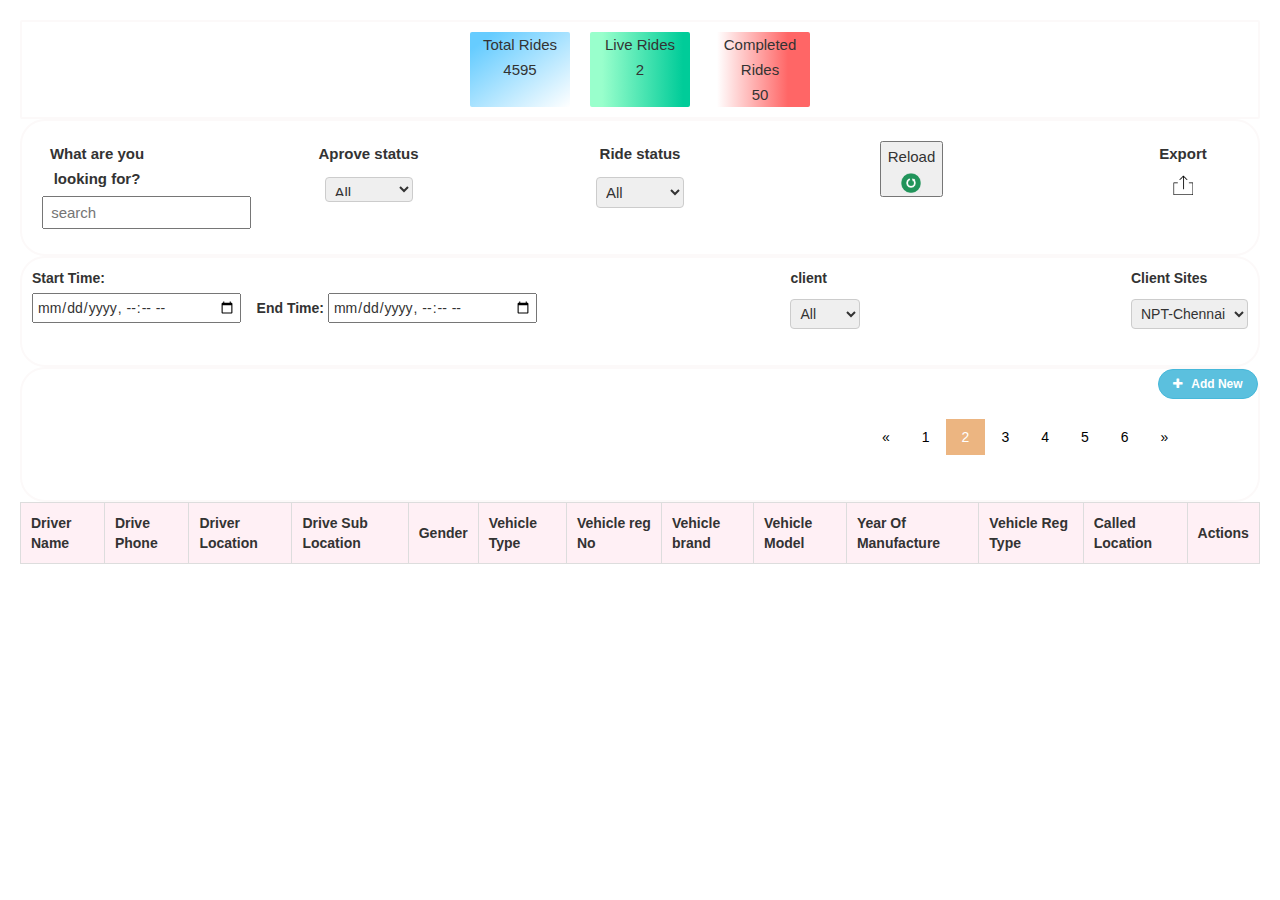
<file: index.html>
<!DOCTYPE html>
<html>
<head>
  <meta name="viewport" content="width=device-width, initial-scale=1.0">
  <title>drivers details</title>
<link rel="stylesheet" href="https://fonts.googleapis.com/css?family=Roboto|Varela+Round|Open+Sans">
<link rel="stylesheet" href="https://fonts.googleapis.com/icon?family=Material+Icons">
<link rel="stylesheet" href="https://maxcdn.bootstrapcdn.com/font-awesome/4.7.0/css/font-awesome.min.css">
<link rel="stylesheet" href="https://maxcdn.bootstrapcdn.com/bootstrap/3.3.7/css/bootstrap.min.css">
<script src="https://ajax.googleapis.com/ajax/libs/jquery/3.6.1/jquery.min.js"></script>
<script src="https://maxcdn.bootstrapcdn.com/bootstrap/3.3.7/js/bootstrap.min.js"></script>
<a href="https://www.flaticon.com/free-icons/taxi-driver" title="taxi driver icons"></a>

  <link rel="stylesheet" href="new.css">
  <script src="college.js"></script>
</head>
<body>
<div class="flex-container">
  <div class="card1">Total Rides  4595  </i> </div>
   <div class="card2">Live Rides<br> 2</div>
   <div class="card3">Completed Rides<br>50</div>
 
</div>
<div class="flex" >
<div>
  <label>What are you looking for?</label>
  <input type="text" id="search" placeholder=" search" >
</div>
<div> <label>Aprove status</label><br>
  <select id="select1" style="width: 80%;height: 25px;">
      <option value="free">All</option>
      <option value="basic">selected</option>
  </select>
</div>
<div><label>Ride status</label><br>
  <select id="select1" style="width: 80%;">
      <option value="free">All</option>
      <option value="basic">Live</option>
      <option value="premium">Completed</option>
  </select>
</div>
<div><button onclick="fun()">Reload</label><br><img src="reload.png" width="20" height="20"></i></div>
<div><label>Export</label><br><img src="export.png" width="20" height="20"></i></div>

</div>

<div class="flexbox">
  <div>
    <label for="Start Time">Start Time:</label><br>
    <input type="datetime-local" id="Start time" name="Start time">&nbsp;&nbsp;&nbsp;
    <label for="Start Time">End Time:</label>
   <input type="datetime-local" id="End time" name="End time">
  </div>
  <div><label>client</label><br>
    <select id="select1" style="width: 80%;">
        <option value="free">All</option>
        <option value="basic">selected</option>
    </select>
  </p></div>
  <div><label>Client Sites</label><br>
    <select id="select1" style="width: 100%;">
        <option value="free">NPT-Chennai</option>
        <option value="basic">NPT-Covai</option>
        <option value="premium">#</option>
    </select>
  </p></div>
  
  </div>
  
  <div class="flextable">
    <div class="centered">
      
            <div class="table-wrapper">
            <div class="table-title">
            <div class="row">
            <div class="col-sm-8"><h2> <b></b></h2></div>
            <div class="col-sm-4">    
              <button class="btn btn-info add-new" data-toggle="modal" data-target="#myModal" onclick="openForm()"><i class="fa fa-plus"></i> Add New</button>
              <div class="pagination">
              <a href="#">&laquo;</a>
              <a href="#">1</a>
              <a href="#" class="active">2</a>
              <a href="#">3</a>
              <a href="#">4</a>
              <a href="#">5</a>
              <a href="#">6</a>
              <a href="#">&raquo;</a>
            </div>  
            </div>
            </div>
            </div>
           </div>
    </div>
</div>
<div style="overflow-x:auto;">
<div class="form-popup" id="myForm" style="width: -111%;">
  <form  autocomplete="off" class="form-container">

    <h4><b>Create Driver</b></h4>
    <div class="container" >

      <label for="dn" class="my1" >Driver Name</label>
      <input type="text" name="dn" id="dn"  > 
      
      
      <label for="dp"class="my1">Drive Phone</label>
      <input type="number" name="dp" id="dp"  > <br>

      
      
       <label for="dl"class="my1" class="dl">Driver Location</label>
       <input type="text" name="dl" id="dl">

       <label for="dsl" class="my1">Drive Sub Location</label>
       <input type="text" name="dsl" id="dsl" ><br>
    
       <label for="ge" class="my1" >Gender</label>
          <select class="op" name="ge"  id="ge" >
                 <option value="male">Male</option>
                 <option value="Female">Female</option>
                 <option value="other">other</option>
           </select>

        <label for="ve" class="my1">Vehicle Type</label>
          <select class="op" name="ve" id="ve" >
          <option value="bike">2</option>
            <option value="auto">3</option>
          <option value="car">4</option>
          </select><br>

        <label for="vrn" class="my1">Vehicle reg No</label>
        <input type="text" name="vrn" id="vrn" style=" text-transform: uppercase;" > 
      
         <label for="vb" class="my1">Vehicle brand</label>
          <input type="text"  name="vb" id="vb"><br>

          <label for="vm" class="my1">Vehicle Model</label>
          <input type="text" name="vm" id="vm">

          <label for="yom" class="my1">Year Of Manufacture</label>
          <input type="number"  name="yom" id="yom"> <br>
    
            <label for="vrt" class="my1">Vehicle Reg Type</label>
            <select  class="op" name="vrt" id="vrt" >
              <option value="volvo">Volvo</option>
              <option value="saab">Saab</option>
            <option value="opel">Opel</option>
              <option value="audi">Audi</option>
            </select>

          <label for="cl"  class="my1">Called Location</label>
           <select class="op" name="cl"  id="cl" >
               <option value="volvo">Volvo</option>
             <option value="saab">Saab</option>
              <option value="opel">Opel</option>
              <option value="audi">Audi</option>
            </select><br><br>

            <input type="submit" onclick="closeForm();onFormSubmit();" value="Create" style="font-size: medium;">
            <button type="button" class="btn cancel" onclick="closeForm()"  > <i class="fa fa-close"></i></button>
      </div>
  </form>

</div>
</div>
<div style="overflow-x:auto;">

<table id="employeeList" cellspacing="0" width="100%">
  <thead>
  <tr style ="background-color:lavenderblush;">
    <th>Driver Name</th>
    <th>Drive Phone</th>
    <th>Driver Location</th>
    <th>Drive Sub Location</th>
    <th>Gender</th>
    <th>Vehicle Type</th>
    <th>Vehicle reg No</th>
    <th>Vehicle brand</th>
    <th>Vehicle Model</th>
    <th>Year Of Manufacture</th>
    <th>Vehicle Reg Type</th>
    <th>Called Location</th>
    <th>Actions</th>
  </tr>
</thead>
<tbody>

</tbody>
</table>
</div>
</body>
</html>
</file>
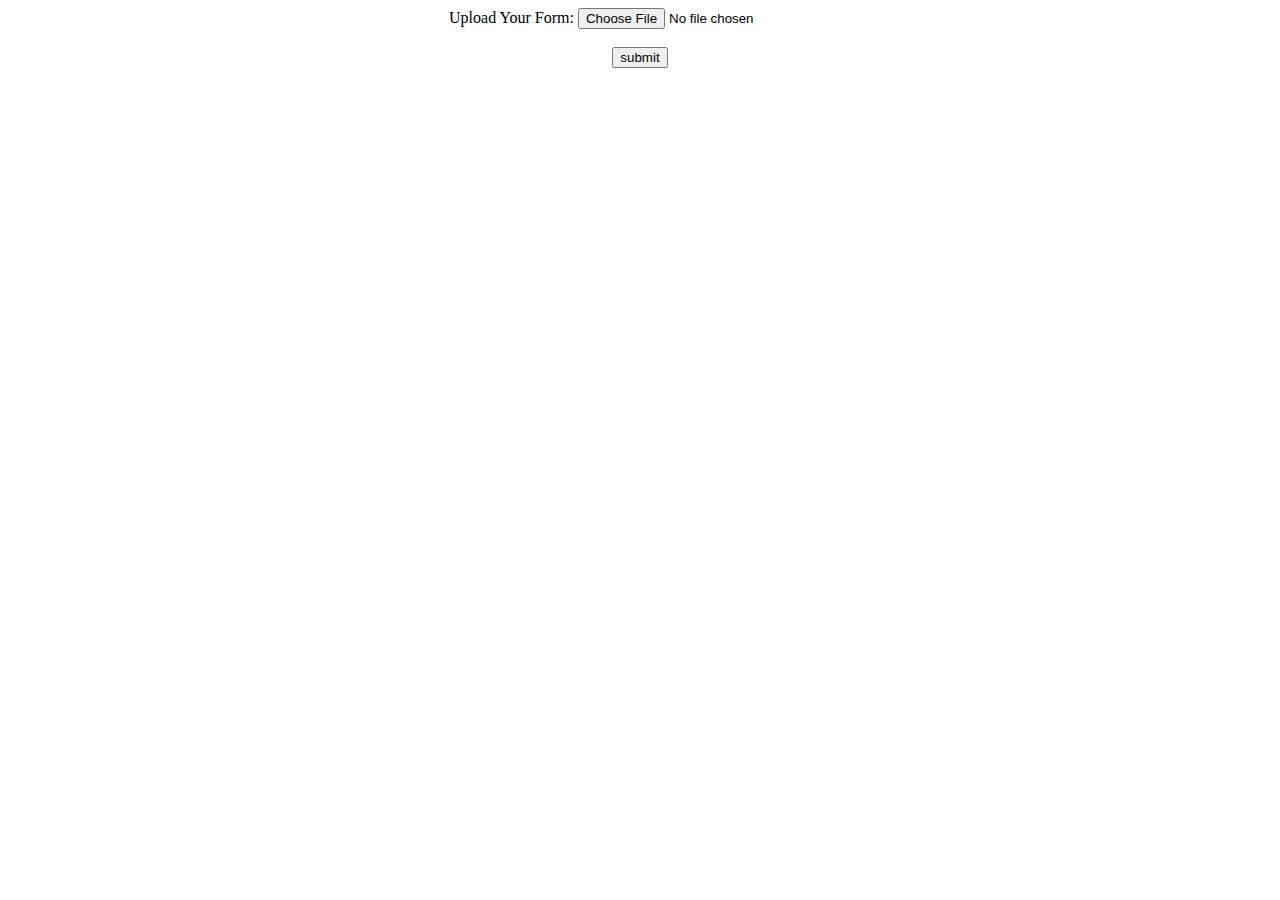
<file: file.html>
<!DOCTYPE html>
<html>

<head>
	<title>File Upload</title>

	<!--CSS code-->
	<style>
		body {
			text-align: center;
		}
	</style>
</head>

<body>
	<label> Upload Your Form: </label>
	<input type="file" id="myFile" /> <br /><br />
	
	<input type="submit" value="submit" />
</body>

</html>
</file>
<file: new.css>
* {
    box-sizing: border-box;
  }
  input::-webkit-outer-spin-button,
  input::-webkit-inner-spin-button {
    -webkit-appearance: none;
    margin: 0;
  }
  
  .add-new {
    float:right;
    height: 30px;
    font-weight: bold;
    font-size: 12px;
    text-shadow: none;
    min-width: 100px;
    border-radius: 50px;
    line-height: 10px;
  }
  .add-new i {
    margin-right: 6px;
  }

.form-popup {
  display: none;
  position: fixed;
  width: 697px;
  bottom: 15%;
  right: 20%;
  left: 25%;
  border: 10px solid #f1f1f1;
  z-index: 2;
  background-color: #f2f2f2;
} 

.form-container {
  width: 230px;
  margin-top:-1.4%;
  background-color: black;
}

.container {
  border-radius: 5px;
  background-color: #f2f2f2;
  padding: 14px;
  margin-right:-910%;
  margin-left:-2%;
  width: 670px;
}

.form-container h4 {
  margin-left:7px;
  text-align: center;
  padding-top: 5%;
  color: white;
  font-style: unset;
}




.container input[type=text], select, textarea {
  width: 20%;
  padding: 5px;
  border: 1px solid #ccc;
  border-radius: 4px;
  box-sizing: border-box;
  margin-top: 6px;
  margin-bottom: 16px;
  resize: vertical;
  text-transform: capitalize;
}
.container input[type=number], select, textarea {
  width: 20%;
  padding: 5px;
  border: 1px solid #ccc;
  border-radius: 4px;
  box-sizing: border-box;
  margin-top: 6px;
  margin-bottom: 16px;
  resize: vertical;
  text-transform: capitalize;
}

.container input[type=submit] {
  background-color: lightgreen;
  color: white;
  padding: 12px 40px;
  border: none;
  border-radius: 4px;
  cursor: pointer;
  margin-left: 30%;
}

.container input[type=submit]:hover {
  background-color: green;
  transition: 1s;
}
.cancel:hover{
  color: red;
  transition: 0.5s;
}
.cancel{
  margin-top:-130%;
  margin-left:95%;
  font-size:24px;
  background-color: black;
  color: white;
}



table {
  font-family: arial, sans-serif;
  border-collapse: collapse;
  width: 100%;
}

td, th {
  border: 1px solid #dddddd;
  text-align: left;
  padding: 10px;
}

tr:nth-child(even) {
  background-color: #dddddd;
}  

.flex-container {
    display: flex;
    justify-content: center;
    background-color:#fff;
    border: 2px solid rgb(252, 249, 249);
    border-radius:2px;
    align-content: stretch;
  }
  .flex-container > div {
    width: 100px;
    margin: 10px;
    text-align: center;
    line-height: 25px;
    font-size: 15px;
    border-radius: 2px;
    flex-wrap:wrap;
  }
  
  .flex-item-left {
    background-color: #f1f1f1;
    padding: 10px;
    flex: 50%;
  }
  
  .flex-item-right {
    background-color: rgb(255, 30, 41);
    padding: 10px;
    flex: 50%;
  }
  
  /* Responsive layout - makes a one column-layout instead of a two-column layout */
  @media (max-width: 600px) {
    .flex-item-right, .flex-item-left {
      flex: 100%;
    }
    .form-popup {
      display: none;
      position:fixed;
      width: 357px;
      bottom: 95px;
      right: 20px;
      left: 10px;
      border: 10px solid #f1f1f1;
      /* z-index: 2; */
      background-color: #f2f2f2;
    } 

    .container{
      max-width: 120%;
      display: flex;
      flex-wrap: wrap;
      
      height: 70%;
      justify-content: space-between;
      padding: 10px 10px;
    }

    .form-container {
      width: 300px;
      margin-top:-77%;
      margin-bottom: -100%;
      background-color: black;
      /* left: -25%; */ 
    }
    .form-container h4 {
      margin-left:7px;
      text-align: center;
      padding-top: 5%;
      color: white;
      font-style: unset;
    }




    .my1{
      font-size: 17px;
      margin-left:11px;
      /* display:flex; */
    }  
.dl{
  left: 10%;
}


    .cancel{
      margin-bottom:273%;
      margin-top: -290%;
      margin-left:295px;
      font-size:24px;
      background-color: black;
      color: red;
    }

    .container input[type=text], select, textarea {
      width: 318px;
      padding: 5px;
      border: 1px solid #ccc;
      border-radius: 4px;
      box-sizing: border-box;
      margin-top: 6px;
      margin-bottom: 6px;
      resize: vertical;
      text-transform: capitalize;
    }
    .container input[type=number], select, textarea {
      width: 318px;
      padding: 5px;
      border: 1px solid #ccc;
      border-radius: 4px;
      box-sizing: border-box;
      margin-top: 6px;
      margin-bottom: 16px;
      resize: vertical;
      text-transform: capitalize;
    }
    
.op{
  width: 288px;
  padding: 5px;
  border: 1px solid #ccc;
  border-radius: 4px;
  box-sizing: border-box;
  margin-top: 6px;
  margin-bottom: 16px;
  resize: vertical;
}


    .container input[type=submit] {
      background-color: lightgreen;
      color: white;
      padding: 12px 40px;
      border: none;
      border-radius: 4px;
      cursor: pointer;
      margin-left: 30%;
    }
    
  }
   
  .flex {
    display: flex;
    justify-content: space-between;
    background-color:#fff;
    flex :1px solid gray ;
    border: 2px solid  rgb(252, 249, 249);
    padding: 10px;
    border-radius:25px;
  }
 .flex> div {
    background-color:#fff;
    width: 110px;
    margin: 10px;
    text-align: center;
    line-height: 25px;
    font-size: 15px;
    border-radius: 20px;
    flex-wrap:wrap;
  }
  body {
    padding: 20px;
}
input {
    margin-bottom: 5px; 
    padding: 2px 3px; 
    width: 209px;
}
td {
    padding: 4px; 
    border: 1px #CCC solid;
     width: 100px;
    }
.flexbox{
     display: flex;
    justify-content: space-between;
    background-color:#fff;
    flex :1px solid gray ;
    border: 2px solid  rgb(252, 249, 249);
    padding: 10px;
    border-radius:25px;
    }
.flextable{
        border-radius: 25px;
        border: 2px solid  rgb(252, 249, 249);
    }
    .card1{
      background: linear-gradient(to bottom right, #66ccff 12%, #ffffff 100%);
      
    }
    .card2{
      background: linear-gradient(to right, #99ffcc 12%, #00cc99 93%);
    }
    .card3{
      background: linear-gradient(to left, #ff6666 22%, #ffffff 93%);

    }
    .pagination a:hover:not(.active) {
        background-color: #ddd;
    }
    .pagination {
        display: inline-block;
      }
      
      .pagination a {
        color: black;
        float: left;
        padding: 8px 16px;
        text-decoration: none;
        transition: background-color .3s;
      }
      
      .pagination a.active {
        background-color: #ecb581;
        color: white;
      }
      
.table-title {
        padding-bottom: 10px;
        margin: 0px 0px 10px;
      }
.table-title h2 {
        margin: 6px 0 0;
        font-size: 22px;
      }
.table-title .add-new {
        float:right;
        height: 30px;
        font-weight: bold;
        font-size: 12px;
        text-shadow: none;
        min-width: 100px;
        border-radius: 50px;
        line-height: 10px;
      }
.table-title .add-new i {
        margin-right: 6px;
     }
table.table {
        table-layout: fixed;           
    }
table.table th i {
        font-size: 13px;
        margin: auto;
        cursor: pointer;
      }
table.table th:last-child {
        width: 100px;
      }
table.table td a {
        cursor: pointer;
        display: inline-block;
        margin:auto;
        min-width: 24px;
    }
table.table td a.add {
        color: #27C46B;
    }
table.table td a.edit {
        color: #FFC107;
    }
table.table td a.delete {
        color: #E34724;
    }
table.table td i {
        font-size: 19px;
    }
table.table td a.add i {
        font-size: 24px;
        margin-right: -1px;
        position: relative;
        top: 3px;
    }
table.table .form-control {
        height: 32px;
        line-height: 32px;
        box-shadow: none;
        border-radius: 2px;
        
    }
table.table .form-control.error {
        border-color: #f50000;
    }
table.table td .add {
        display: none;
    }
</file>
